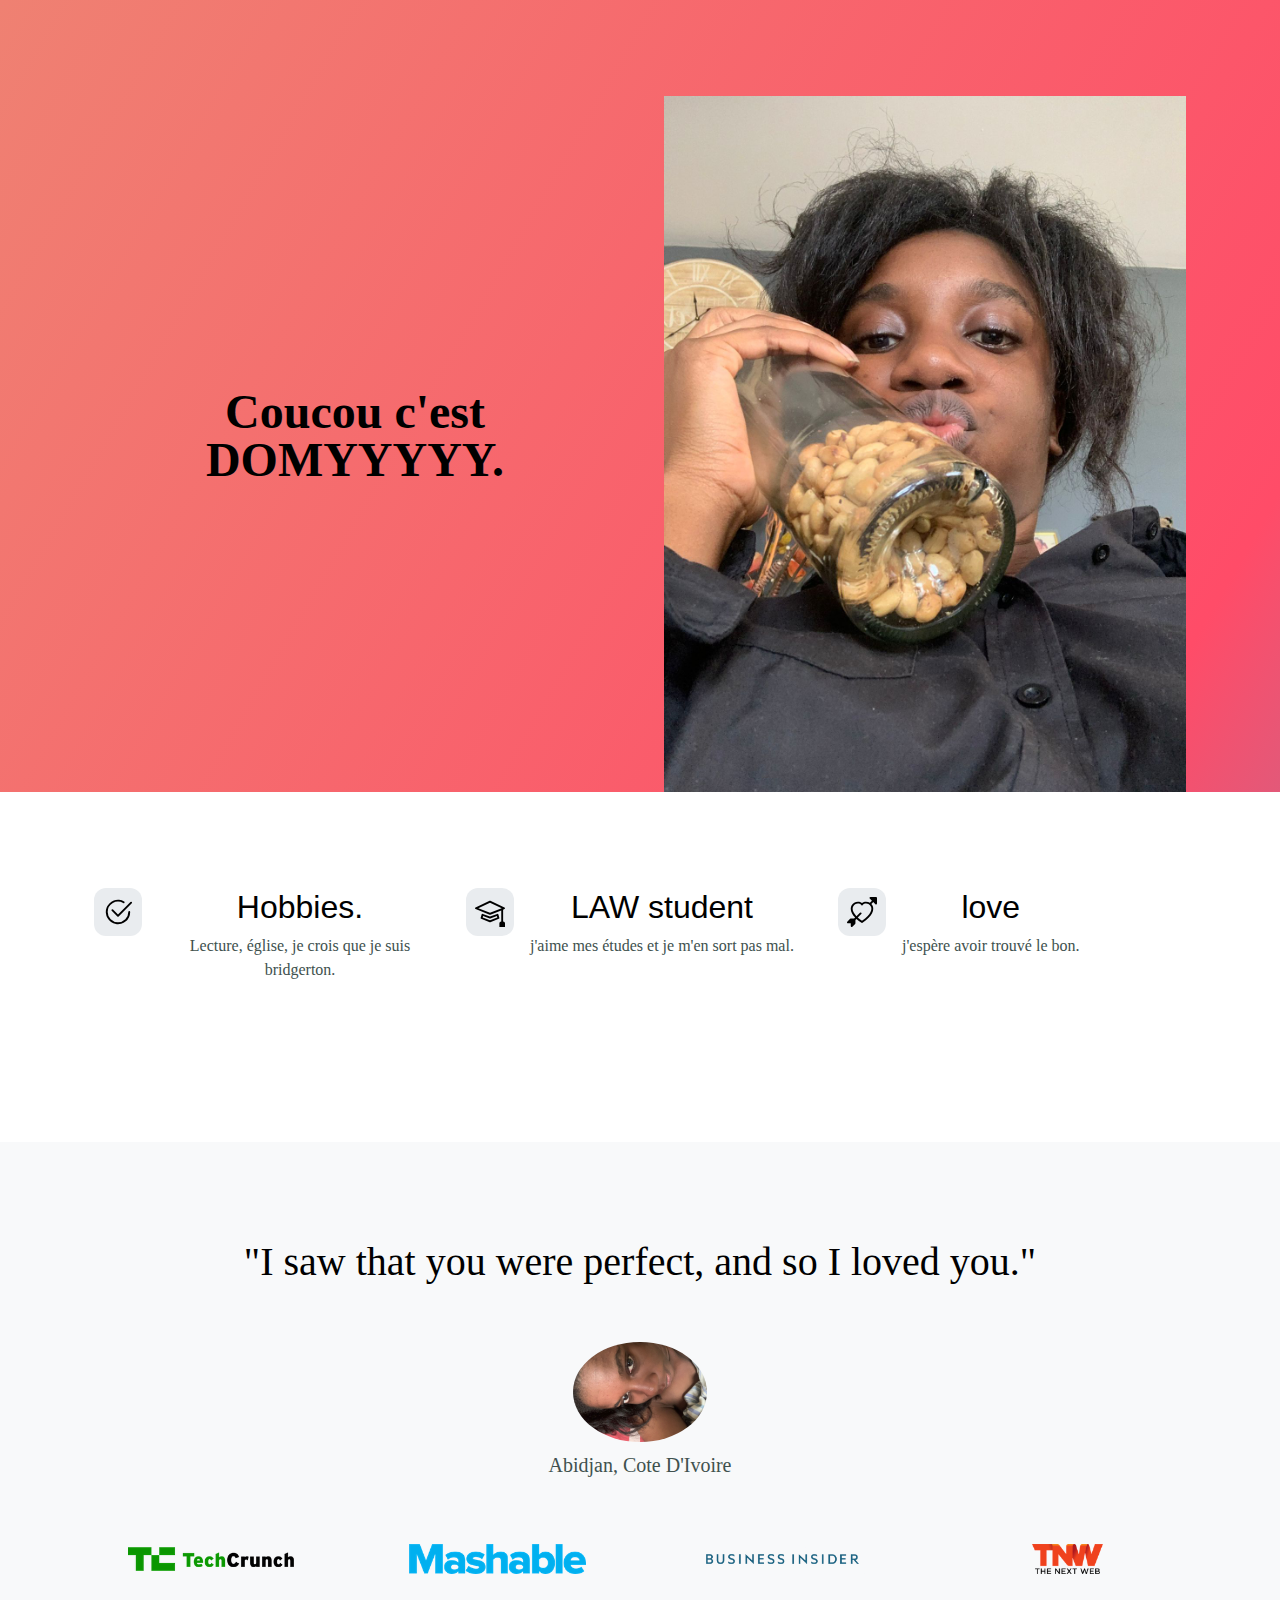
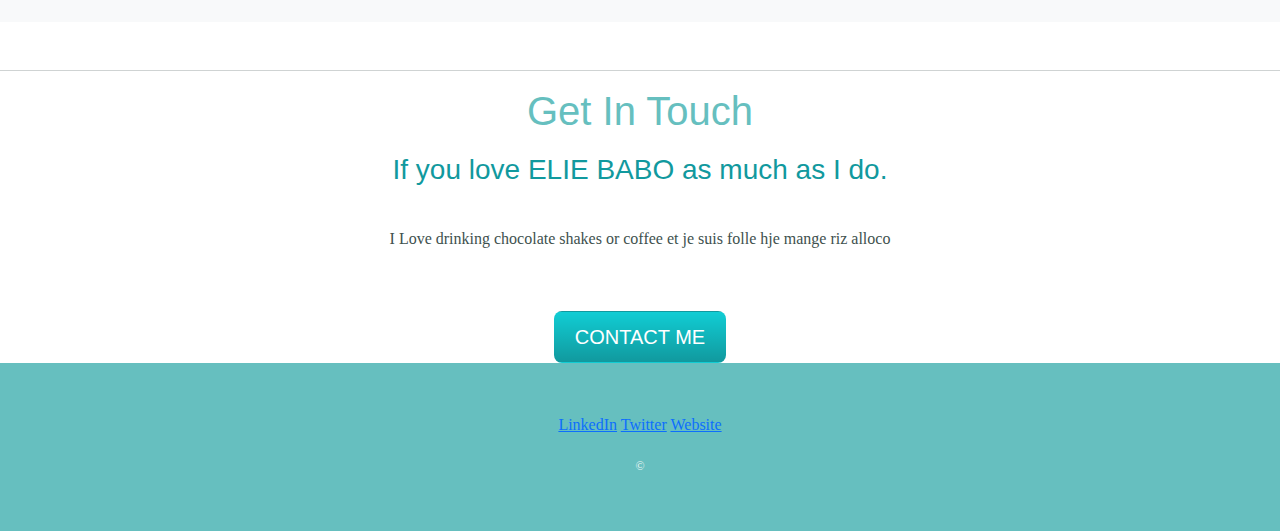
<file: index.html>
<!DOCTYPE html>
<html lang="en">

<head>
  <meta charset="UTF-8">
  <meta name="viewport" content="width=device-width, initial-scale=1.0">
  <link href="https://cdn.jsdelivr.net/npm/bootstrap@5.3.3/dist/css/bootstrap.min.css" rel="stylesheet"
   integrity="sha384-QWTKZyjpPEjISv5WaRU9OFeRpok6YctnYmDr5pNlyT2bRjXh0JMhjY6hW+ALEwIH" crossorigin="anonymous">
   <link href="./css/solution.css" rel="stylesheet">
  <title>TinDog</title>
</head>

<body>

  <!-- Title -->
  <section id="title" class="gradient-background">
    <div class="container col-xxl-8 px-4 pt-5">
      <div class="row flex-lg-row-reverse align-items-center g-5 pt-5">
        <div class="col-10 col-sm-8 col-lg-6">
          <img src="./images/WhatsAdomy7.jpg" class="d-block mx-lg-auto img-fluid" alt="app demo"  height="200" loading="lazy">
        </div>
        <div class="col-lg-6">
          <h1 class="display-5 fw-bold text-body-emphasis lh-1 mb-3">Coucou c'est DOMYYYYY.</h1>
          
        </div>
      </div>
    </div>

  </section>
  <!-- Features -->
  <section id="features">
    <div class="container px-4 py-5" id="hanging-icons">
      <div class="row g-4 py-5 row-cols-1 row-cols-lg-3">
        <div class="col d-flex align-items-start">
          <div class="icon-square text-body-emphasis bg-body-secondary d-inline-flex align-items-center justify-content-center fs-4 flex-shrink-0 me-3">
            <svg xmlns="http://www.w3.org/2000/svg" height="30" fill="currentColor" class="bi bi-check2-circle"
              viewBox="0 0 16 16">
<path
                d="M2.5 8a5.5 5.5 0 0 1 8.25-4.764.5.5 0 0 0 .5-.866A6.5 6.5 0 1 0 14.5 8a.5.5 0 0 0-1 0 5.5 5.5 0 1 1-11 0z" />
<path
                d="M15.354 3.354a.5.5 0 0 0-.708-.708L8 9.293 5.354 6.646a.5.5 0 1 0-.708.708l3 3a.5.5 0 0 0 .708 0l7-7z" />
</svg>

          </div>
          <div>
            <h3 class="fs-2 text-body-emphasis">Hobbies.</h3>
            <p>Lecture, église, je crois que je suis bridgerton.</p>
            
          </div>
        </div>
        <div class="col d-flex align-items-start">
          <div class="icon-square text-body-emphasis bg-body-secondary d-inline-flex align-items-center justify-content-center fs-4 flex-shrink-0 me-3">
            <svg xmlns="http://www.w3.org/2000/svg" height="30" fill="currentColor" class="bi bi-mortarboard" viewBox="0 0 16 16">
              <path d="M8.211 2.047a.5.5 0 0 0-.422 0l-7.5 3.5a.5.5 0 0 0 .025.917l7.5 3a.5.5 0 0 0 .372 0L14 7.14V13a1 1 0 0 0-1 1v2h3v-2a1 1 0 0 0-1-1V6.739l.686-.275a.5.5 0 0 0 .025-.917l-7.5-3.5ZM8 8.46 1.758 5.965 8 3.052l6.242 2.913L8 8.46Z"/>
              <path d="M4.176 9.032a.5.5 0 0 0-.656.327l-.5 1.7a.5.5 0 0 0 .294.605l4.5 1.8a.5.5 0 0 0 .372 0l4.5-1.8a.5.5 0 0 0 .294-.605l-.5-1.7a.5.5 0 0 0-.656-.327L8 10.466 4.176 9.032Zm-.068 1.873.22-.748 3.496 1.311a.5.5 0 0 0 .352 0l3.496-1.311.22.748L8 12.46l-3.892-1.556Z"/>
              </svg>
              
          </div>
          <div>
            <h3 class="fs-2 text-body-emphasis">LAW student</h3>
            <p>j'aime mes études et je m'en sort pas mal.</p>
            
          </div>
        </div>
        <div class="col d-flex align-items-start">
          <div class="icon-square text-body-emphasis bg-body-secondary d-inline-flex align-items-center justify-content-center fs-4 flex-shrink-0 me-3">
            <svg xmlns="http://www.w3.org/2000/svg" height="30" fill="currentColor" class="bi bi-arrow-through-heart"
            viewBox="0 0 16 16">
<path fill-rule="evenodd"
              d="M2.854 15.854A.5.5 0 0 1 2 15.5V14H.5a.5.5 0 0 1-.354-.854l1.5-1.5A.5.5 0 0 1 2 11.5h1.793l.53-.53c-.771-.802-1.328-1.58-1.704-2.32-.798-1.575-.775-2.996-.213-4.092C3.426 2.565 6.18 1.809 8 3.233c1.25-.98 2.944-.928 4.212-.152L13.292 2 12.147.854A.5.5 0 0 1 12.5 0h3a.5.5 0 0 1 .5.5v3a.5.5 0 0 1-.854.354L14 2.707l-1.006 1.006c.236.248.44.531.6.845.562 1.096.585 2.517-.213 4.092-.793 1.563-2.395 3.288-5.105 5.08L8 13.912l-.276-.182a21.86 21.86 0 0 1-2.685-2.062l-.539.54V14a.5.5 0 0 1-.146.354l-1.5 1.5Zm2.893-4.894A20.419 20.419 0 0 0 8 12.71c2.456-1.666 3.827-3.207 4.489-4.512.679-1.34.607-2.42.215-3.185-.817-1.595-3.087-2.054-4.346-.761L8 4.62l-.358-.368c-1.259-1.293-3.53-.834-4.346.761-.392.766-.464 1.845.215 3.185.323.636.815 1.33 1.519 2.065l1.866-1.867a.5.5 0 1 1 .708.708L5.747 10.96Z" />
</svg>
          </div>
          <div>
            <h3 class="fs-2 text-body-emphasis">love</h3>
           
            <p>j'espère avoir trouvé le bon.</p>
           
          </div>
        </div>
      </div>
    </div>

  </section>
  <!-- Testimonial -->
  <section id="testimonial">


    <div class="my-5">
      <div class="p-5 text-center bg-body-tertiary">
        <div class="container py-5">
          <h1 class="text-body-emphasis">"I saw that you were perfect, and so I loved you."</h1>
          <img class="profile-img mt-5" src="./images/domy8.jpg" alt="dog image">
          <p class="col-lg-8 mx-auto lead mt-2">
            Abidjan, Cote D'Ivoire
          </p>
        </div>

        <div class="container">
          <div class="row">
            <div class="col-lg-3 col-sm-12">
              <img src="./images/techcrunch.png" alt="techcrunch" height="30">
            </div>
            <div class="col-lg-3 col-sm-12">
              <img src="./images/mashable.png" alt="mashable" height="30">
            </div>
            <div class="col-lg-3 col-sm-12">
              <img src="./images/bizinsider.png" alt="bizinsider" height="30">
            </div>
            <div class="col-lg-3 col-sm-12">
              <img src="./images/tnw.png" alt="tnw" height="30">
            </div>
          </div>
        </div>
      </div>
    </div>

  </section>
  <!-- Pricing -->
  
  <!-- Footer -->
  <hr>
  <div class="contact-me">
    <h2>Get In Touch</h2>
    <h3>If you love ELIE BABO as much as I do.</h3>
    <p class="contact-message">I Love drinking chocolate shakes or coffee et je suis folle hje mange riz alloco</p>
    <a class="btn" href="mailto:domyemmanuela1@gmail.com">CONTACT ME</a>
  </div>
</div>


<div class="bottom-container">
    <a class="footer-link" >LinkedIn</a>
    <a class="footer-link" >Twitter</a>
    <a class="footer-link" >Website</a>
    <p class="copyright">© </p>
  </div>
</body>

</html>
</file>
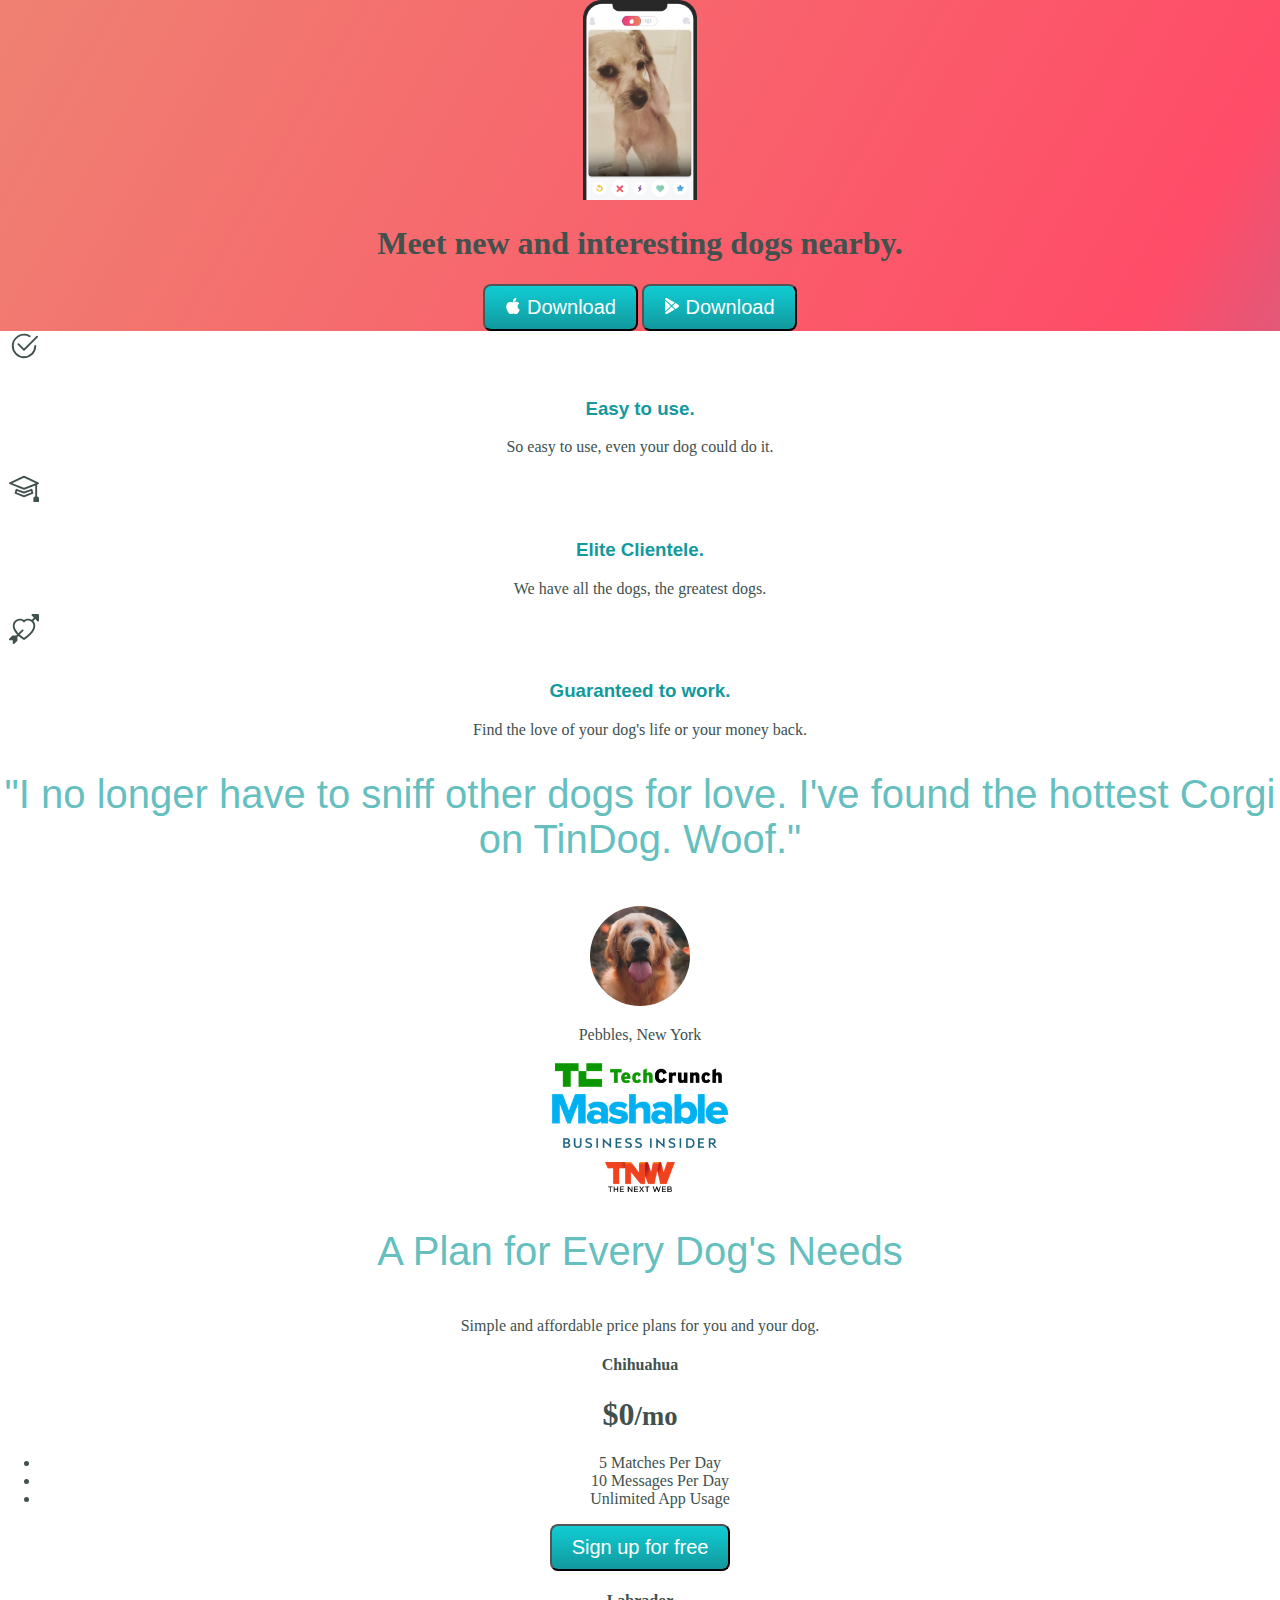
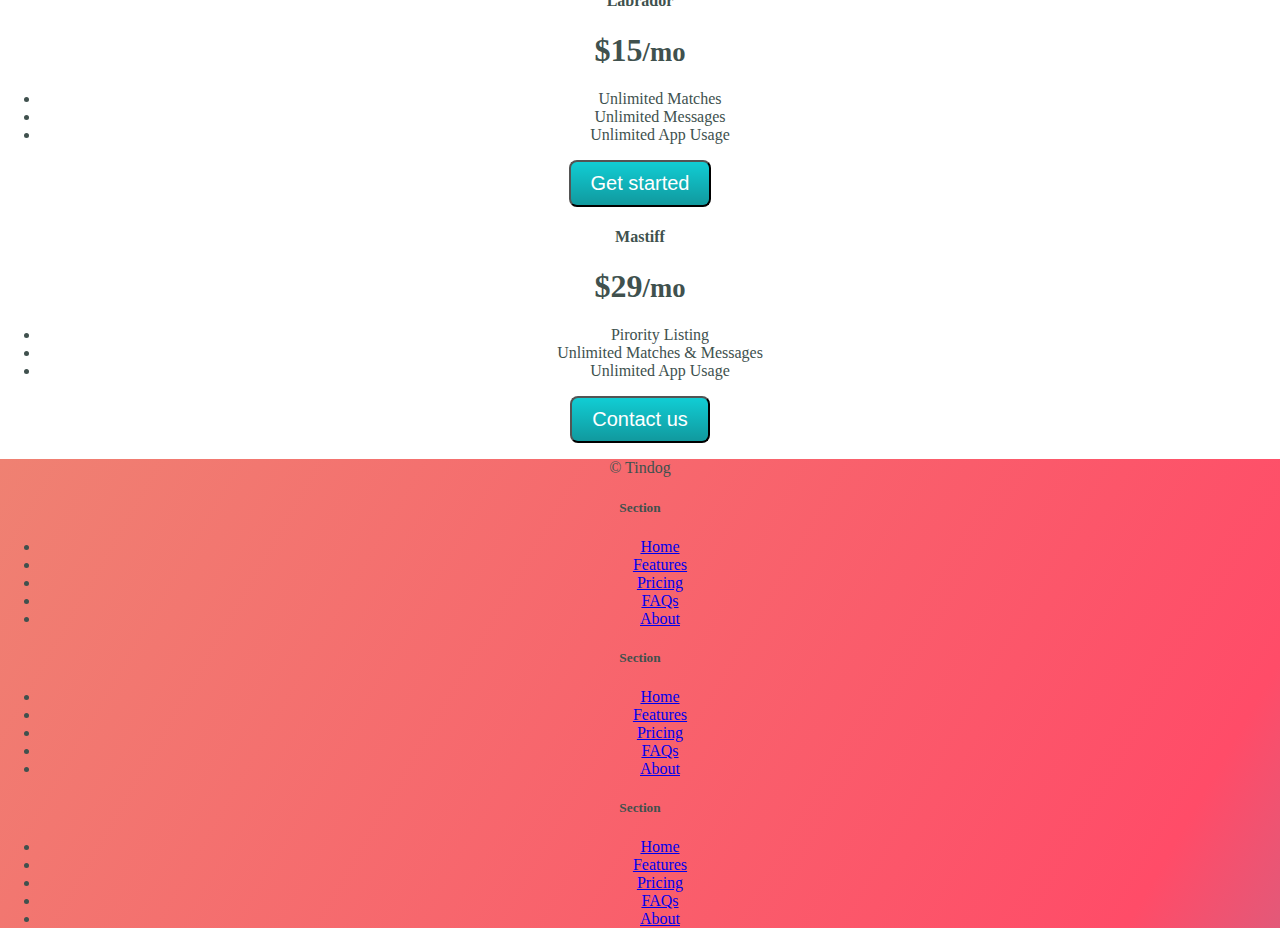
<file: solution.html>
<!DOCTYPE html>
<html lang="en">

<head>
  <meta charset="UTF-8">
  <meta name="viewport" content="width=device-width, initial-scale=1.0">
  <title>TinDog</title>
  <link href="https://cdn.jsdelivr.net/npm/bootstrap@5.3.0-alpha3/dist/css/bootstrap.min.css" rel="stylesheet"
    integrity="sha384-KK94CHFLLe+nY2dmCWGMq91rCGa5gtU4mk92HdvYe+M/SXH301p5ILy+dN9+nJOZ" crossorigin="anonymous">
  <link rel="stylesheet" href="./css/solution.css">
</head>

<body>


  <!-- Title -->
  <section id="title" class="gradient-background">

    <div class="container col-xxl-8 px-4 pt-5">
      <div class="row flex-lg-row-reverse align-items-center g-5 pt-5">
        <div class="col-10 col-sm-8 col-lg-6">
          <img src="./images/iphone.png" class="d-block mx-lg-auto img-fluid" alt="Bootstrap Themes" height="200"
            loading="lazy">
        </div>
        <div class="col-lg-6">
          <h1 class="display-5 fw-bold text-body-emphasis lh-1 mb-3">Meet new and interesting dogs nearby.</h1>

          <div class="d-grid gap-2 d-md-flex justify-content-md-start">
            <button type="button" class="btn btn-light btn-lg px-4 me-md-2"><svg xmlns="http://www.w3.org/2000/svg"
                width="16" height="16" fill="currentColor" class="bi bi-apple mb-1" viewBox="0 0 16 16">
                <path
                  d="M11.182.008C11.148-.03 9.923.023 8.857 1.18c-1.066 1.156-.902 2.482-.878 2.516.024.034 1.52.087 2.475-1.258.955-1.345.762-2.391.728-2.43Zm3.314 11.733c-.048-.096-2.325-1.234-2.113-3.422.212-2.189 1.675-2.789 1.698-2.854.023-.065-.597-.79-1.254-1.157a3.692 3.692 0 0 0-1.563-.434c-.108-.003-.483-.095-1.254.116-.508.139-1.653.589-1.968.607-.316.018-1.256-.522-2.267-.665-.647-.125-1.333.131-1.824.328-.49.196-1.422.754-2.074 2.237-.652 1.482-.311 3.83-.067 4.56.244.729.625 1.924 1.273 2.796.576.984 1.34 1.667 1.659 1.899.319.232 1.219.386 1.843.067.502-.308 1.408-.485 1.766-.472.357.013 1.061.154 1.782.539.571.197 1.111.115 1.652-.105.541-.221 1.324-1.059 2.238-2.758.347-.79.505-1.217.473-1.282Z" />
                <path
                  d="M11.182.008C11.148-.03 9.923.023 8.857 1.18c-1.066 1.156-.902 2.482-.878 2.516.024.034 1.52.087 2.475-1.258.955-1.345.762-2.391.728-2.43Zm3.314 11.733c-.048-.096-2.325-1.234-2.113-3.422.212-2.189 1.675-2.789 1.698-2.854.023-.065-.597-.79-1.254-1.157a3.692 3.692 0 0 0-1.563-.434c-.108-.003-.483-.095-1.254.116-.508.139-1.653.589-1.968.607-.316.018-1.256-.522-2.267-.665-.647-.125-1.333.131-1.824.328-.49.196-1.422.754-2.074 2.237-.652 1.482-.311 3.83-.067 4.56.244.729.625 1.924 1.273 2.796.576.984 1.34 1.667 1.659 1.899.319.232 1.219.386 1.843.067.502-.308 1.408-.485 1.766-.472.357.013 1.061.154 1.782.539.571.197 1.111.115 1.652-.105.541-.221 1.324-1.059 2.238-2.758.347-.79.505-1.217.473-1.282Z" />
              </svg> Download</button>
            <button type="button" class="btn btn-outline-light btn-lg px-4"><svg xmlns="http://www.w3.org/2000/svg"
                width="16" height="16" fill="currentColor" class="bi bi-google-play mb-1" viewBox="0 0 16 16">
                <path
                  d="M14.222 9.374c1.037-.61 1.037-2.137 0-2.748L11.528 5.04 8.32 8l3.207 2.96 2.694-1.586Zm-3.595 2.116L7.583 8.68 1.03 14.73c.201 1.029 1.36 1.61 2.303 1.055l7.294-4.295ZM1 13.396V2.603L6.846 8 1 13.396ZM1.03 1.27l6.553 6.05 3.044-2.81L3.333.215C2.39-.341 1.231.24 1.03 1.27Z" />
              </svg> Download</button>
          </div>
        </div>
      </div>
    </div>
  </section>
  <!-- Features -->
  <section id="features">
    <div class="container mt-5">
      <div class="row g-4 py-5 row-cols-1 row-cols-lg-3">
        <div class="col d-flex align-items-start">
          <div
            class="icon-square text-body-emphasis bg-body-secondary d-inline-flex align-items-center justify-content-center fs-4 flex-shrink-0 me-3">
            <svg xmlns="http://www.w3.org/2000/svg" height="30" fill="currentColor" class="bi bi-check2-circle"
              viewBox="0 0 16 16">
              <path
                d="M2.5 8a5.5 5.5 0 0 1 8.25-4.764.5.5 0 0 0 .5-.866A6.5 6.5 0 1 0 14.5 8a.5.5 0 0 0-1 0 5.5 5.5 0 1 1-11 0z" />
              <path
                d="M15.354 3.354a.5.5 0 0 0-.708-.708L8 9.293 5.354 6.646a.5.5 0 1 0-.708.708l3 3a.5.5 0 0 0 .708 0l7-7z" />
            </svg>
          </div>
          <div>
            <h3 class="fs-2">Easy to use.</h3>
            <p>So easy to use, even your dog could do it.</p>

          </div>
        </div>
        <div class="col d-flex align-items-start">
          <div
            class="icon-square text-body-emphasis bg-body-secondary d-inline-flex align-items-center justify-content-center fs-4 flex-shrink-0 me-3">
            <svg xmlns="http://www.w3.org/2000/svg" height="30" fill="currentColor" class="bi bi-mortarboard"
              viewBox="0 0 16 16">
              <path
                d="M8.211 2.047a.5.5 0 0 0-.422 0l-7.5 3.5a.5.5 0 0 0 .025.917l7.5 3a.5.5 0 0 0 .372 0L14 7.14V13a1 1 0 0 0-1 1v2h3v-2a1 1 0 0 0-1-1V6.739l.686-.275a.5.5 0 0 0 .025-.917l-7.5-3.5ZM8 8.46 1.758 5.965 8 3.052l6.242 2.913L8 8.46Z" />
              <path
                d="M4.176 9.032a.5.5 0 0 0-.656.327l-.5 1.7a.5.5 0 0 0 .294.605l4.5 1.8a.5.5 0 0 0 .372 0l4.5-1.8a.5.5 0 0 0 .294-.605l-.5-1.7a.5.5 0 0 0-.656-.327L8 10.466 4.176 9.032Zm-.068 1.873.22-.748 3.496 1.311a.5.5 0 0 0 .352 0l3.496-1.311.22.748L8 12.46l-3.892-1.556Z" />
            </svg>
          </div>
          <div>
            <h3 class="fs-2">Elite Clientele.</h3>
            <p>We have all the dogs, the greatest dogs.</p>

          </div>
        </div>
        <div class="col d-flex align-items-start">
          <div
            class="icon-square text-body-emphasis bg-body-secondary d-inline-flex align-items-center justify-content-center fs-4 flex-shrink-0 me-3">
            <svg xmlns="http://www.w3.org/2000/svg" height="30" fill="currentColor" class="bi bi-arrow-through-heart"
              viewBox="0 0 16 16">
              <path fill-rule="evenodd"
                d="M2.854 15.854A.5.5 0 0 1 2 15.5V14H.5a.5.5 0 0 1-.354-.854l1.5-1.5A.5.5 0 0 1 2 11.5h1.793l.53-.53c-.771-.802-1.328-1.58-1.704-2.32-.798-1.575-.775-2.996-.213-4.092C3.426 2.565 6.18 1.809 8 3.233c1.25-.98 2.944-.928 4.212-.152L13.292 2 12.147.854A.5.5 0 0 1 12.5 0h3a.5.5 0 0 1 .5.5v3a.5.5 0 0 1-.854.354L14 2.707l-1.006 1.006c.236.248.44.531.6.845.562 1.096.585 2.517-.213 4.092-.793 1.563-2.395 3.288-5.105 5.08L8 13.912l-.276-.182a21.86 21.86 0 0 1-2.685-2.062l-.539.54V14a.5.5 0 0 1-.146.354l-1.5 1.5Zm2.893-4.894A20.419 20.419 0 0 0 8 12.71c2.456-1.666 3.827-3.207 4.489-4.512.679-1.34.607-2.42.215-3.185-.817-1.595-3.087-2.054-4.346-.761L8 4.62l-.358-.368c-1.259-1.293-3.53-.834-4.346.761-.392.766-.464 1.845.215 3.185.323.636.815 1.33 1.519 2.065l1.866-1.867a.5.5 0 1 1 .708.708L5.747 10.96Z" />
            </svg>
          </div>
          <div>
            <h3 class="fs-2">Guaranteed to work.</h3>
            <p>Find the love of your dog's life or your money back.</p>

          </div>
        </div>
      </div>
    </div>
  </section>
  <!-- Testimonial -->
  <section id="testimonial">
    <div class="my-5">
      <div class="p-5 text-center bg-body-tertiary">
        <div class="container py-5">
          <h2 class="text-body-emphasis">"I no longer have to sniff other dogs for love. I've found the hottest Corgi on
            TinDog. Woof."</h2>
          <img class="profile-img mt-5" src="./images/dog-img.jpg" alt="dog image">
          <p class="col-lg-8 mx-auto lead mt-2">
            Pebbles, New York
          </p>
        </div>

        <div class="container">
          <div class="row">
            <div class="col-lg-3 col-sm-12">
              <img src="./images/techcrunch.png" alt="techcrunch" height="30">
            </div>
            <div class="col-lg-3 col-sm-12">
              <img src="./images/mashable.png" alt="mashable" height="30">
            </div>
            <div class="col-lg-3 col-sm-12">
              <img src="./images/bizinsider.png" alt="bizinsider" height="30">
            </div>
            <div class="col-lg-3 col-sm-12">
              <img src="./images/tnw.png" alt="tnw" height="30">
            </div>
          </div>
        </div>
      </div>
    </div>
  </section>
  <!-- Pricing -->
  <section id="pricing">
    <div class="container">
      <div class="pricing-header p-3 pb-md-4 mx-auto text-center">
        <h2 class="display-4 fw-normal">A Plan for Every Dog's Needs</h2>
        <p class="fs-5 text-body-secondary">Simple and affordable price plans for you and your dog.
      </div>
      <div class="row row-cols-1 row-cols-md-3 mb-3 text-center">
        <div class="col">
          <div class="card mb-4 rounded-3 shadow-sm">
            <div class="card-header py-3">
              <h4 class="my-0 fw-normal">Chihuahua</h4>
            </div>
            <div class="card-body">
              <h1 class="card-title pricing-card-title">$0<small class="text-body-secondary fw-light">/mo</small></h1>
              <ul class="list-unstyled mt-3 mb-4">
                <li>5 Matches Per Day</li>
                <li>10 Messages Per Day</li>
                <li>Unlimited App Usage</li>
              </ul>
              <button type="button" class="w-100 btn btn-lg btn-outline-dark">Sign up for free</button>
            </div>
          </div>
        </div>
        <div class="col">
          <div class="card mb-4 rounded-3 shadow-sm">
            <div class="card-header py-3">
              <h4 class="my-0 fw-normal">Labrador</h4>
            </div>
            <div class="card-body">
              <h1 class="card-title pricing-card-title">$15<small class="text-body-secondary fw-light">/mo</small></h1>
              <ul class="list-unstyled mt-3 mb-4">
                <li>Unlimited Matches</li>
                <li>Unlimited Messages</li>
                <li>Unlimited App Usage</li>
              </ul>
              <button type="button" class="w-100 btn btn-lg btn-dark">Get started</button>
            </div>
          </div>
        </div>
        <div class="col">
          <div class="card mb-4 rounded-3 shadow-sm border-dark">
            <div class="card-header py-3 text-bg-dark border-dark">
              <h4 class="my-0 fw-normal">Mastiff</h4>
            </div>
            <div class="card-body">
              <h1 class="card-title pricing-card-title">$29<small class="text-body-secondary fw-light">/mo</small></h1>
              <ul class="list-unstyled mt-3 mb-4">
                <li>Pirority Listing</li>
                <li>Unlimited Matches & Messages</li>
                <li>Unlimited App Usage</li>
              </ul>
              <button type="button" class="w-100 btn btn-lg btn-dark">Contact us</button>
            </div>
          </div>
        </div>
      </div>
    </div>
  </section>
  <!-- Footer -->
  <section id="contact" class="gradient-background">
    <div class="container ">
      <footer class="row row-cols-1 row-cols-sm-2 row-cols-md-5 py-5 mt-5 border-top">
        <div class="col mb-3">

          <p class="text-body-secondary">© Tindog</p>
        </div>

        <div class="col mb-3">

        </div>

        <div class="col mb-3">
          <h5>Section</h5>
          <ul class="nav flex-column">
            <li class="nav-item mb-2"><a href="#" class="nav-link p-0 text-body-secondary">Home</a></li>
            <li class="nav-item mb-2"><a href="#" class="nav-link p-0 text-body-secondary">Features</a></li>
            <li class="nav-item mb-2"><a href="#" class="nav-link p-0 text-body-secondary">Pricing</a></li>
            <li class="nav-item mb-2"><a href="#" class="nav-link p-0 text-body-secondary">FAQs</a></li>
            <li class="nav-item mb-2"><a href="#" class="nav-link p-0 text-body-secondary">About</a></li>
          </ul>
        </div>

        <div class="col mb-3">
          <h5>Section</h5>
          <ul class="nav flex-column">
            <li class="nav-item mb-2"><a href="#" class="nav-link p-0 text-body-secondary">Home</a></li>
            <li class="nav-item mb-2"><a href="#" class="nav-link p-0 text-body-secondary">Features</a></li>
            <li class="nav-item mb-2"><a href="#" class="nav-link p-0 text-body-secondary">Pricing</a></li>
            <li class="nav-item mb-2"><a href="#" class="nav-link p-0 text-body-secondary">FAQs</a></li>
            <li class="nav-item mb-2"><a href="#" class="nav-link p-0 text-body-secondary">About</a></li>
          </ul>
        </div>

        <div class="col mb-3">
          <h5>Section</h5>
          <ul class="nav flex-column">
            <li class="nav-item mb-2"><a href="#" class="nav-link p-0 text-body-secondary">Home</a></li>
            <li class="nav-item mb-2"><a href="#" class="nav-link p-0 text-body-secondary">Features</a></li>
            <li class="nav-item mb-2"><a href="#" class="nav-link p-0 text-body-secondary">Pricing</a></li>
            <li class="nav-item mb-2"><a href="#" class="nav-link p-0 text-body-secondary">FAQs</a></li>
            <li class="nav-item mb-2"><a href="#" class="nav-link p-0 text-body-secondary">About</a></li>
          </ul>
        </div>
      </footer>
    </div>
  </section>
</body>

</html>
</file>
<file: css/solution.css>
.gradient-background {
  background: linear-gradient(300deg, #00bfff, #ff4c68, #ef8172);
  background-size: 180% 180%;
  animation: gradient-animation 18s ease infinite;
}
body {
  color: #40514e;
  margin: 0;
  text-align: center;
  font-family: "Merriweather", serif;
}


@keyframes gradient-animation {
  0% {
    background-position: 0% 50%;
  }
  50% {
    background-position: 100% 50%;
  }
  100% {
    background-position: 0% 50%;
  }
}

.icon-square {
  width: 3rem;
  height: 3rem;
  border-radius: 0.75rem;
}

.profile-img {
  border-radius: 50%;
  height: 100px;
}
.bottom-container {
  background-color: #66bfbf;
  padding: 50px 0 20px;
}
.copyright {
  color: #eaf6f6;
  font-size: 0.75rem;
  padding: 20px 0;
}
.contact-message {
  width: 40%;
  margin: 40px auto 60px;
}
.btn {
  background: #11cdd4;
  background-image: -webkit-linear-gradient(top, #11cdd4, #11999e);
  background-image: -moz-linear-gradient(top, #11cdd4, #11999e);
  background-image: -ms-linear-gradient(top, #11cdd4, #11999e);
  background-image: -o-linear-gradient(top, #11cdd4, #11999e);
  background-image: linear-gradient(to bottom, #11cdd4, #11999e);
  -webkit-border-radius: 8;
  -moz-border-radius: 8;
  border-radius: 8px;
  font-family: "Montserrat", sans-serif;
  color: #ffffff;
  font-size: 20px;
  padding: 10px 20px 10px 20px;
  text-decoration: none;
}
h2 {
  color: #66bfbf;
  font-family: "Montserrat", sans-serif;
  font-size: 2.5rem;
  font-weight: normal;
  padding-bottom: 10px;
}

h3 {
  color: #11999e;
  font-family: "Montserrat", sans-serif;
}
</file>
